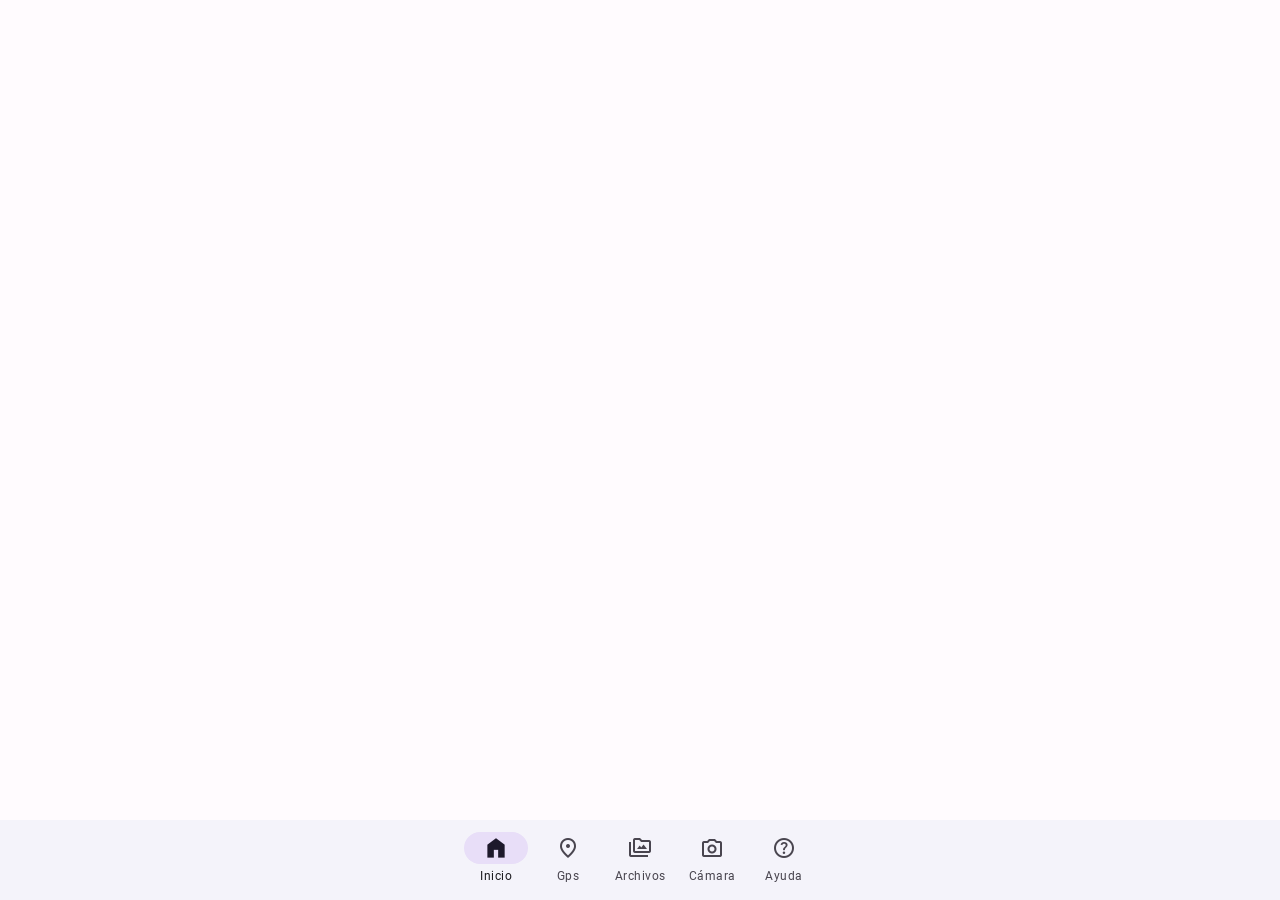
<file: index.html>
<!DOCTYPE html>
<html lang="es" class="light dark">

<head>

    <meta charset="UTF-8">
    <title>Inicio - PWA con MD</title>

    <script src="js/registraServiceWorker.js"></script>

    <meta name="viewport" content="width=device-width">
    <meta name="theme-color" content="#fffbfe">
    <link rel="icon" sizes="32x32" href="favicon.ico">
    <link rel="manifest" href="site.webmanifest">
    <script src="ungap/custom-elements.js"></script>

    <script type="module" src="js/configura.js"></script>
    <link rel="stylesheet" href="css/estilos.css">
    <link rel="stylesheet" href="css/transicion_pestanas.css">
    <link rel="expect" blocking="render" href="#navbar">
</head>

<body style="padding-bottom: 5rem;">

    <md-top-app-bar headline="headline">

        <h1>Inicio</h1>
    </md-top-app-bar>


    </main>


    <nav-bar></nav-bar>

</body>

</html>
</file>
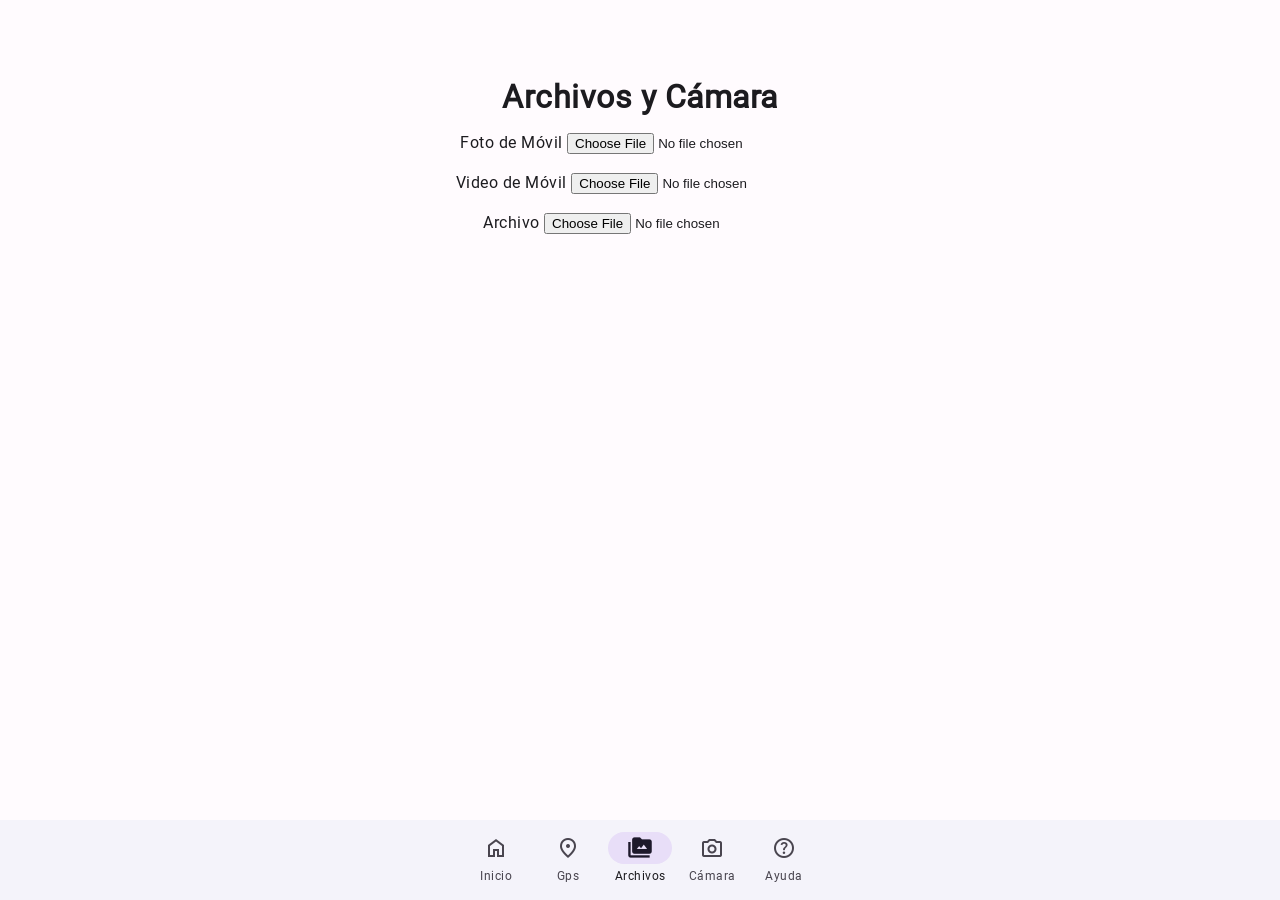
<file: archivos.html>
<!DOCTYPE html>
<html lang="es" class="light dark">

<head>

    <meta charset="UTF-8">
    <title>Archivos y Cámara - PWA con MD</title>

    <script src="js/registraServiceWorker.js"></script>

    <meta name="viewport" content="width=device-width">
    <meta name="theme-color" content="#fffbfe">
    <link rel="icon" sizes="32x32" href="favicon.ico">
    <link rel="manifest" href="site.webmanifest">
    <script src="ungap/custom-elements.js"></script>

    <script type="module" src="js/configura.js"></script>
    <link rel="stylesheet" href="css/estilos.css">
    <link rel="stylesheet" href="css/transicion_pestanas.css">
    <link rel="expect" blocking="render" href="#navbar">
</head>

<body style="padding-bottom: 5rem;">

    <md-top-app-bar headline="headline">

        <h1>Archivos y Cámara</h1>
    </md-top-app-bar>
    <center>
        <title>Archivos y Cámara</title>
        <style>
            html {
                color-scheme: light dark;
            }
        </style>
        </head>

        <body>
            <h1>Archivos y Cámara</h1>
            <p>
                <label>
      Foto de Móvil
      <input type="file"
        accept="image/*"
        capture="camera">
     </label>
            </p>
            <p>
                <label>
      Video de Móvil
      <input type="file"
        accept="video/*"
        capture="">
     </label>
            </p>
            <p>
                <label>
      Archivo
      <input type="file">
     </label>
            </p>
    </center>
    </md-overflow-menu>

    <nav-bar></nav-bar>

    </body>

</html>
</file>
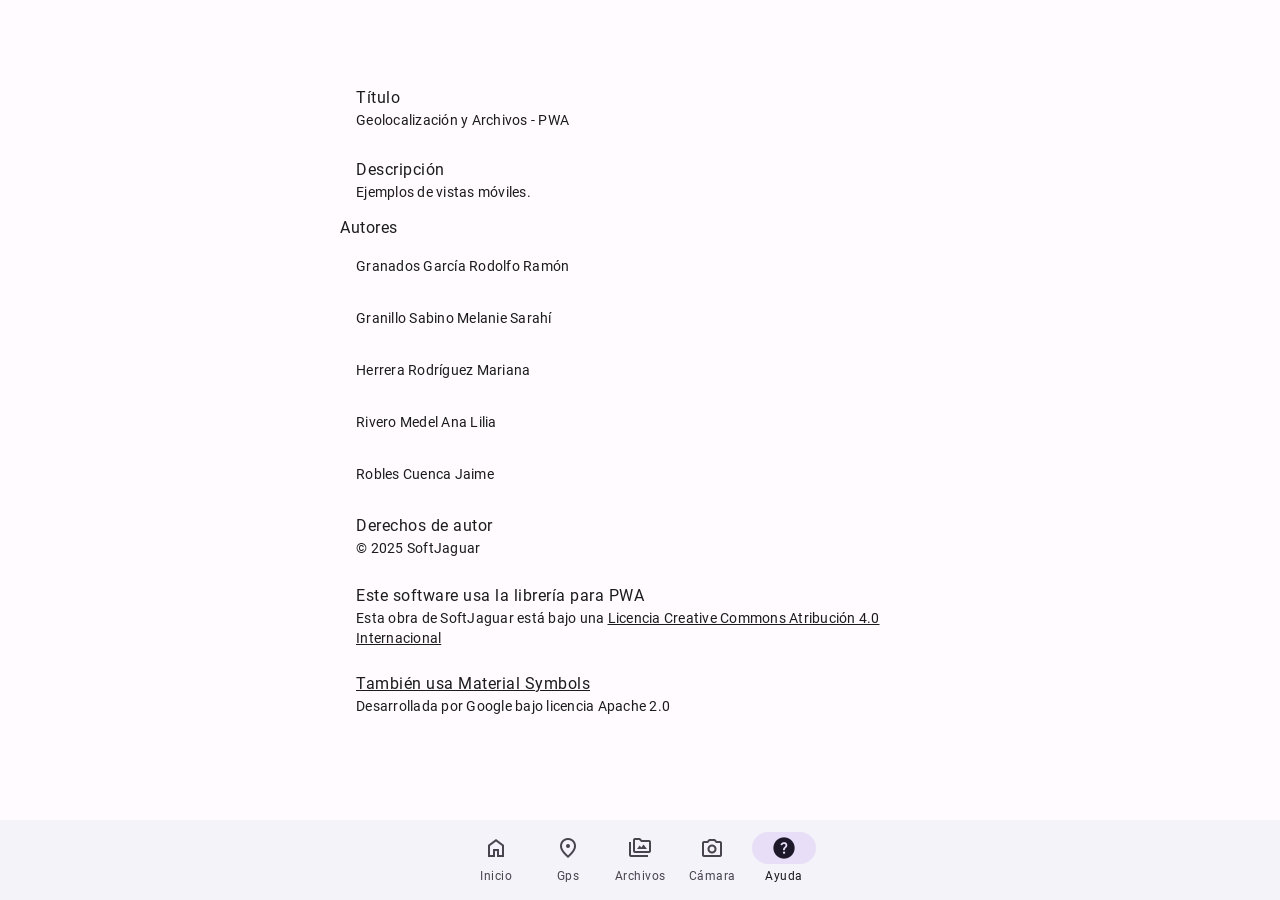
<file: ayuda.html>
<!DOCTYPE html>
<html lang="es" class="light dark">

<head>

    <meta charset="UTF-8">
    <title>Ayuda - PWA con MD</title>

    <script src="js/registraServiceWorker.js"></script>

    <meta name="viewport" content="width=device-width">
    <meta name="theme-color" content="#fffbfe">
    <link rel="icon" sizes="32x32" href="favicon.ico">
    <link rel="manifest" href="site.webmanifest">
    <script src="ungap/custom-elements.js"></script>

    <script type="module" src="js/configura.js"></script>
    <link rel="stylesheet" href="css/estilos.css">
    <link rel="stylesheet" href="css/transicion_pestanas.css">
    <link rel="expect" blocking="render" href="#navbar">
</head>

<body style="padding-bottom: 5rem;">

    <md-top-app-bar headline="headline">

        <h1>Ayuda</h1>
    </md-top-app-bar>

     <main>

  <ul class="md-list">
   <li class="md-two-line">
    <span class="headline">
     Título
    </span>
    <span class="supporting">
    Geolocalización y Archivos - PWA
    </span>
   </li>
   <li class="md-two-line">
    <span class="headline">
     Descripción
    </span>
    <span class="supporting">
     Ejemplos de vistas móviles.
    </span>
   </li>
   <li class="md-multi-line">
    <span class="headline">Autores</span>
    <span class="supporting">
      <p>Granados García Rodolfo Ramón</p>
      <p>Granillo Sabino Melanie Sarahí</p>
      <p>Herrera Rodríguez Mariana</p>
      <p>Rivero Medel Ana Lilia</p>
      <p>Robles Cuenca Jaime</p>
    </span>
  </li>
   <li class="md-two-line">
    <span class="headline">
     Derechos de autor
    </span>
    <span class="supporting">
     &copy; 2025 SoftJaguar
    </span>
   </li>
   <li class="md-three-line">
    <span class="headline">
     Este software usa la librería para PWA
    </span>
    <span class="supporting">
     Esta obra de SoftJaguar está bajo una
     <a target="_blank" rel="license noreferrer"
       href="http://creativecommons.org/licenses/by/4.0/">
      Licencia Creative Commons Atribución 4.0 Internacional</a></span>
   </li>
   <li>
    <a class="md-three-line" target="_blank" rel=”noreferrer”
      href="https://fonts.google.com/icons">
     <span class="headline">
      También usa Material Symbols
     </span>
     <span class="supporting">
      Desarrollada por Google bajo licencia Apache 2.0
     </span>
    </a>
   </li>
  </ul>

 </main>

 <nav-bar></nav-bar>

</body>

</html>
</file>
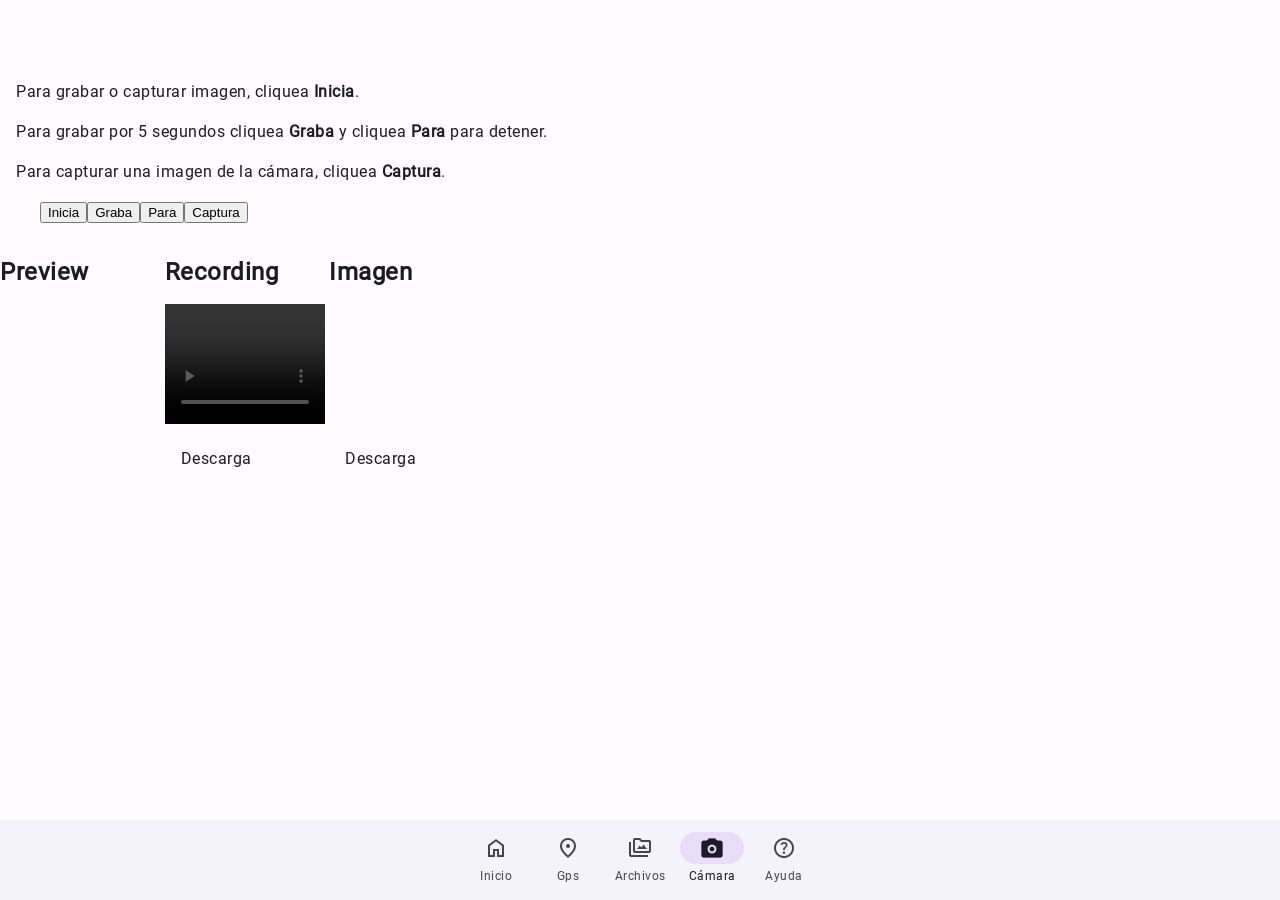
<file: camara.html>
<!DOCTYPE html>
<html lang="es" class="light dark">

<head>

    <meta charset="UTF-8">
    <title>Cámara - PWA con MD</title>

    <script src="js/registraServiceWorker.js"></script>

    <meta name="viewport" content="width=device-width">
    <meta name="theme-color" content="#fffbfe">
    <link rel="icon" sizes="32x32" href="favicon.ico">
    <link rel="manifest" href="site.webmanifest">
    <script src="ungap/custom-elements.js"></script>

    <script type="module" src="js/configura.js"></script>
    <link rel="stylesheet" href="css/estilos.css">
    <link rel="stylesheet" href="css/transicion_pestanas.css">
    <link rel="expect" blocking="render" href="#navbar">
</head>

<body style="padding-bottom: 5rem;">

    <md-top-app-bar headline="headline">
        <h1>Cámara</h1>
    </md-top-app-bar>

    <p>
        Para grabar o capturar imagen, cliquea
        <strong>Inicia</strong>.
    </p>
    <p>
        Para grabar por 5 segundos cliquea
        <strong>Graba</strong> y cliquea
        <strong>Para</strong> para detener.
    </p>
    <p>
        Para capturar una imagen de la cámara, cliquea
        <strong>Captura</strong>.
    </p>
    <menu style="display: flex;
   flex-wrap: wrap;
   list-style: none;">
        <li>
            <button type="button" onclick="inicia()">
    Inicia
   </button>
        </li>
        <li>
            <button type="button" onclick="graba()">
    Graba
   </button>
        </li>
        <li>
            <button type="button" onclick="para();">
    Para
   </button>
        </li>
        <li>
            <button type="button" onclick="captura()">
    Captura
   </button>
        </li>
    </menu>
    <section style="display: inline-block;
     vertical-align: top;">
        <h1>Preview</h1>
        <video id="preview" width="160" height="120" autoplay muted></video>
    </section>
    <section style="display: inline-block;
     vertical-align: top;">
        <h1>Recording</h1>
        <video id="recording" width="160" height="120" controls></video>
        <p>
            <a id="descarga">Descarga</a>
        </p>
        <div id="mensajes"></div>
    </section>
    <section style="display: inline-block;
     vertical-align: top;">
        <h1>Imagen</h1>
        <canvas id="canvas" width="160" height="120"></canvas>
        <p>
            <a id="descargaImagen">
    Descarga</a>
        </p>
    </section>
    <script>
        let stream = null
        let TIEMPO_DE_GRABACION = 5000
        var context =
            canvas.getContext('2d')
        async function inicia() {
            try {
                stream = await navigator
                    .mediaDevices.getUserMedia({
                        video: true,
                        audio: true
                    })
                preview.srcObject = stream
                descarga.href = stream
                preview.captureStream =
                    preview.captureStream ||
                    preview.mozCaptureStream
                await new Promise(
                    resolve =>
                    preview.onplaying = resolve)
            } catch (e) {
                log(e.message)
            }
        }
        async function graba() {
            try {
                const recordedChunks =
                    await grabaClip(stream,
                        TIEMPO_DE_GRABACION)
                let recordedBlob = new Blob(
                    recordedChunks, {
                        type: "video/webm"
                    })
                recording.src =
                    URL.createObjectURL(
                        recordedBlob)
                descarga.href = recording.src
                descarga.download =
                    "RecordedVideo.webm"
                log("Exitosamente grabados " +
                    recordedBlob.size +
                    " bytes de " +
                    recordedBlob.type +
                    " media.")
            } catch (e) {
                log(e.message)
            }
        }

        function para() {
            detiene(preview.srcObject)
        }

        function captura() {
            context.drawImage(preview,
                0, 0, 160, 120)
            descargaImagen.href =
                canvas.toDataURL('image/jpeg')
            descargaImagen.download =
                "imagen.jpg"
        }

        function grabaClip(stream,
            milisegundos) {
            let recorder =
                new MediaRecorder(stream)
            let data = []
            recorder.ondataavailable =
                event => data.push(event.data)
            recorder.start()
            log(recorder.state +
                " durante " +
                (milisegundos / 1000) +
                " segundos…")
            let detenido = new Promise(
                (resolve, reject) => {
                    recorder.onstop = resolve
                    recorder.onerror =
                        event => reject(event.name)
                })
            let grabado =
                espera(milisegundos)
                .then(() => recorder.state ===
                    "recording" &&
                    recorder.stop()
                )
            return Promise.all([
                    detenido,
                    grabado
                ])
                .then(() => data)
        }

        function detiene(stream) {
            stream.getTracks().forEach(
                track => track.stop())
        }

        function log(msg) {
            mensajes.innerHTML +=
                msg + "<br>"
        }

        function espera(milisegundos) {
            return new Promise(
                resolve => setTimeout(
                    resolve, milisegundos))
        }
    </script>



    <nav-bar></nav-bar>

</body>

</html>
</file>
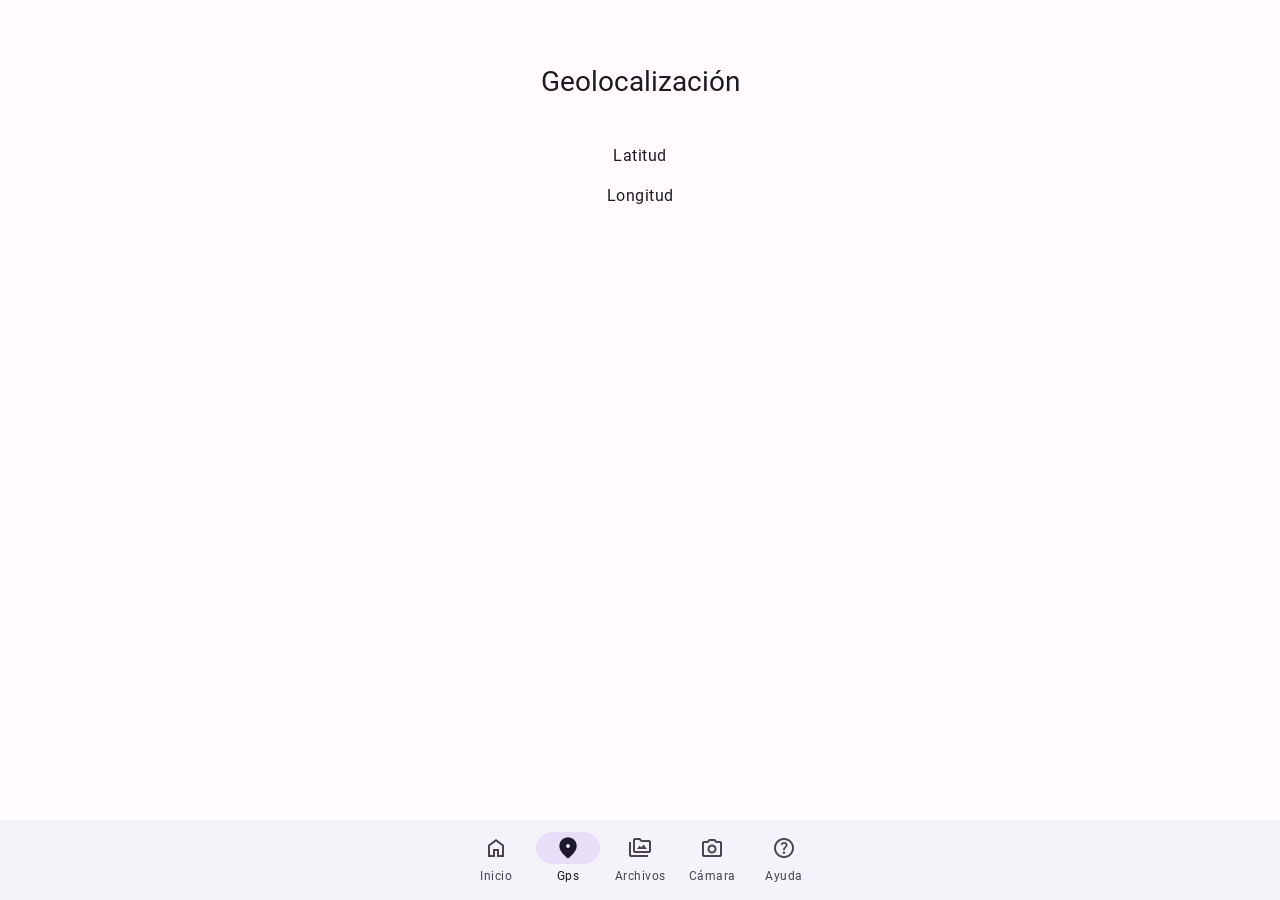
<file: gps.html>
<!DOCTYPE html>
<html lang="es" class="light dark">

<head>

    <meta charset="UTF-8">
    <title>GPS - PWA con MD</title>

    <script src="js/registraServiceWorker.js"></script>

    <meta name="viewport" content="width=device-width">
    <meta name="theme-color" content="#fffbfe">
    <link rel="icon" sizes="32x32" href="favicon.ico">
    <link rel="manifest" href="site.webmanifest">
    <script src="ungap/custom-elements.js"></script>

    <script type="module" src="js/configura.js"></script>
    <link rel="stylesheet" href="css/estilos.css">
    <link rel="stylesheet" href="css/transicion_pestanas.css">
    <link rel="expect" blocking="render" href="#navbar">

</head>

<body style="padding-bottom: 5rem;">

    <md-top-app-bar headline="headline">

        <h1>GPS</h1>
    </md-top-app-bar>
    <center>
        <h1 id="headline">Geolocalización</h1>
        <p>
            <label>
Latitud
<output id="latitud"></output>
</label>
        </p>
        <p>
            <label>
Longitud
<output id="longitud"></output>
</label>
        </p>

        <script>
            navigator.geolocation.
            watchPosition(p => {
                latitud.value =
                    p.coords.latitude
                longitud.value =
                    p.coords.longitude
            });
        </script>
        </main>
    </center>

    <nav-bar></nav-bar>

</body>

</html>
</file>
<file: css/estilos.css>
/* Selecciona el tema claro para Material Design 3. Puedes elegir
 * light.css, light-mc.css o light-hc.css */

@import url(light.css) screen and (prefers-color-scheme: light);

/* Selecciona el tema oscuro para Material Design 3. Puedes elegir
 * dark.css, dark-mc.css o dark-hc.css */

@import url(dark.css) screen and (prefers-color-scheme: dark);

/* Definiciones para Material Design 3  */

@import url(../material-tokens/css/baseline.css);

/* Fonts utilizados */

@import url(../lib/css/roboto.css);
@import url(../lib/css/material-symbols-outlined.css);

/* CSS de elementos utilizados */

@import url(../lib/css/md-ripple.css);
@import url(../lib/css/md-top-app-bar.css);
@import url(../lib/css/md-menu.css);
@import url(../lib/css/md-standard-icon-button.css);
@import url(../lib/css/md-fab-primary.css);
@import url(../lib/css/md-filled-button.css);
@import url(../lib/css/md-filled-text-field.css);
@import url(../lib/css/md-outline-button.css);
@import url(../lib/css/md-switch.css);
@import url(../lib/css/md-slider-field.css);
@import url(../lib/css/md-segmented-button.css);
@import url(../lib/css/md-list.css);
@import url(../lib/css/md-cards.css);
@import url(../lib/css/md-tab.css);
@import url(../lib/css/md-navigation-bar.css);
html {
    /* Indica los temas del sistema operativo que son soportados. */
    color-scheme: light dark;
    --tabWidth: 3.75rem;
    --anchoNav: 22.5rem;
}

main {
    max-width: 600px;
    margin-left: auto;
    margin-right: auto;
}


/* Quita un borde rojo que coloca Firefox. */

:-moz-ui-invalid {
    box-shadow: none;
}

body {
    margin: 0;
    font-family: var(--md-sys-typescale-body-large-font);
    font-weight: var(--md-sys-typescale-body-large-weight);
    font-size: var(--md-sys-typescale-body-large-size);
    font-style: var(--md-sys-typescale-body-large-font-style);
    letter-spacing: var(--md-sys-typescale-body-large-tracking);
    line-height: var(--md-sys-typescale-body-large-line-height);
    text-transform: var(--md-sys-typescale-body-large-text-transform);
    text-decoration: var(--md-sys-typescale-body-large-text-decoration);
    color: var(--md-sys-color-on-background);
    background-color: var(--md-sys-color-background);
    /* Las siguientes líneas Evita los cambios de apariencia al cargar estilos y
 + custom elements, que son conocidos como Flash Of Unstyled Content (fouc). */
    opacity: 0;
    animation-name: fouc;
    animation-fill-mode: forwards;
    animation-duration: 1.5s;
}

@keyframes fouc {
    to {
        opacity: 1;
    }
}

html {
    --Font: -apple-system, BlinkMacSystemFont, roboto, sans-serif;
    --colIntIos: white;
    --colIntIosOnBk: #2acc2a;
    --colIntIosOnBkFc: #1bbb1b;
    --colIntIosOffBk: #dbdbdb;
    --colIntIosOffBkFc: #BDBDBD;
    /* Plain typeface */
    --md-ref-typeface-plain: var(--Font);
    /* Brand typeface */
    --md-ref-typeface-brand: var(--Font);
    --md-sys-typescale-label-large-weight-prominent: var(--md-ref-typeface-weight-bold);
    --md-box_shadow_level4: 0 var(--md-sys-elevation-level4) var(--md-sys-elevation-level4) var(--md-sys-color-shadow);
    --md-box_shadow_level3: 0 var(--md-sys-elevation-level3) var(--md-sys-elevation-level3) var(--md-sys-color-shadow);
    --md-box_shadow_level2: 0 var(--md-sys-elevation-level2) var(--md-sys-elevation-level2) var(--md-sys-color-shadow);
    --md-box_shadow_level1: 0 var(--md-sys-elevation-level1) var(--md-sys-elevation-level1) var(--md-sys-color-shadow);
    --md-box_shadow_level0: none;
    --iconSize: 1.5rem;
    --avatarSize: 2.5rem;
    --imageSize: 3.5rem;
    --videoWidth: 7.125rem;
    --videoHeight: 4rem;
    --scroll-headline-duracion: 2s;
    --md-sys-state-focus-indicator-outer-offset: 0.125rem;
    --md-sys-state-focus-indicator-thickness: 0.1875rem;
    /* Pressed state layer opacity */
    --state-pressed-transparency-percentage: 84%;
    /* Focus state layer opacity */
    --state-focus-transparency-percentage: 88%;
    /* Hover state layer opacity */
    --state-hover-transparency-percentage: 92%;
}

p {
    margin: 1rem;
}

a {
    color: var(--md-sys-color-on-background);
}

@media (prefers-color-scheme: light) {
    html {
        --md-riple-color: #00000020;
    }
}

@media (prefers-color-scheme: dark) {
    html {
        --md-riple-color: #ffffff40;
    }
}

@keyframes salePorLaIzquierda {
    to {
        translate: -100vw 0;
    }
}

@keyframes entraPorLaDerecha {
    from {
        translate: 100vw 0;
    }
}

@keyframes aparece {
    from {
        opacity: 0;
    }
}

@keyframes desvanece {
    to {
        opacity: 0;
    }
}
</file>
<file: css/transicion_pestanas.css>
@view-transition {
    navigation: auto;
}

#headline {
    view-transition-name: encabezado;
}

main {
    view-transition-name: contenido;
}

::view-transition-group(encabezado) {
    animation-duration: var(--md-sys-motion-duration-1000);
}

::view-transition-group(contenido) {
    animation-duration: var(--md-sys-motion-duration-1000);
}

html::view-transition-old(encabezado) {
    animation-name: salePorLaIzquierda;
}

html::view-transition-new(encabezado) {
    animation-name: entraPorLaDerecha;
}

html::view-transition-old(contenido) {
    animation-name: salePorLaIzquierda;
}

html::view-transition-new(contenido) {
    animation-duration: var(--md-sys-motion-duration-700);
    animation-name: entraPorLaDerecha;
}
</file>
